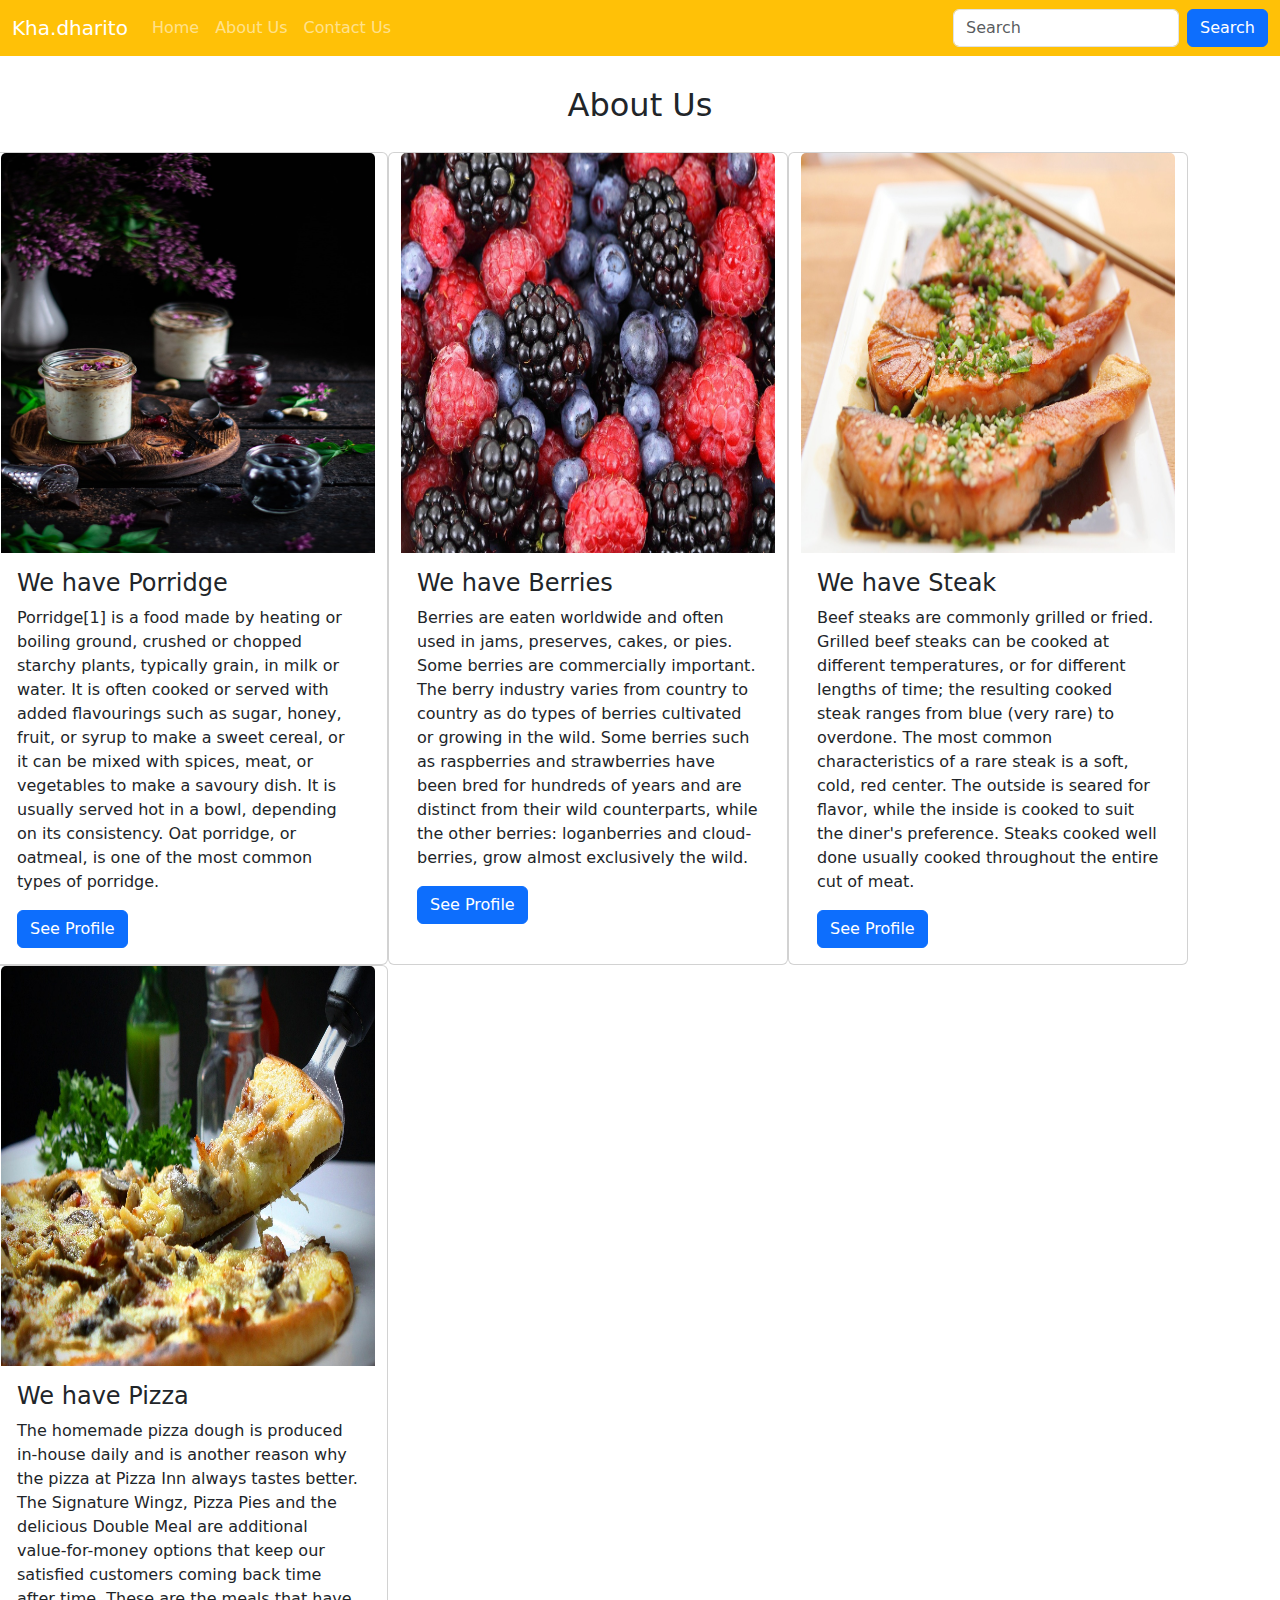
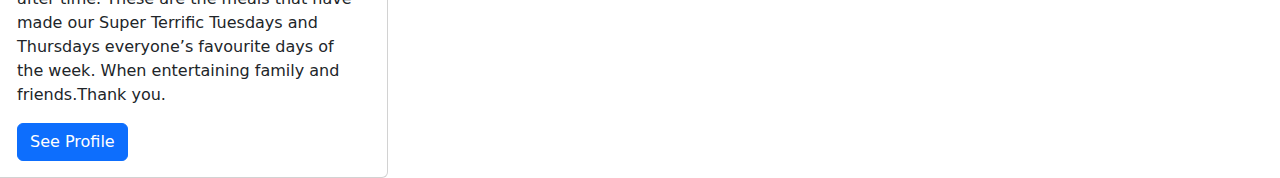
<file: aboutus.html>
<!DOCTYPE html>
<html lang="en">
<head>
    <meta charset="UTF-8">
    <title>About Us</title>
  <link rel="stylesheet" href="css/style.css">
  <link rel="stylesheet" href="https://cdn.jsdelivr.net/npm/bootstrap@5.3.3/dist/css/bootstrap.min.css">
</head>
<body>
<nav class="navbar navbar-expand-sm navbar-dark bg-warning">
  <div class="container-fluid">
    <a class="navbar-brand" href="javascript:void(0)">Kha.dharito</a>
    <button class="navbar-toggler" type="button" data-bs-toggle="collapse" data-bs-target="#mynavbar">
      <span class="navbar-toggler-icon"></span>
    </button>
    <div class="collapse navbar-collapse" id="mynavbar">
      <ul class="navbar-nav me-auto">
        <li class="nav-item">
          <a class="nav-link" href="#">Home</a>
        </li>
        <li class="nav-item">
          <a class="nav-link" href="aboutus.html">About Us</a>
        </li>
        <li class="nav-item">
          <a class="nav-link" href="contactus.html">Contact Us</a>
        </li>
      </ul>
      <form class="d-flex">
        <input class="form-control me-2" type="text" placeholder="Search">
        <button class="btn btn-primary" type="button">Search</button>
      </form>
    </div>
  </div>
</nav>
<h2>About Us</h2>
<div class="row">
   <div class="card" style="width:400px">
  <img class="card-img-top" src="resources/images/porridge-7188630_1280.jpg" alt="Card image">
  <div class="card-body">
    <h4 class="card-title">We have Porridge</h4>
    <p class="card-text">Porridge[1] is a food made by heating or boiling ground, crushed or chopped starchy plants, typically grain, in milk or water. It is often cooked or served with added flavourings such as sugar, honey, fruit, or syrup to make a sweet cereal, or it can be mixed with spices, meat, or vegetables to make a savoury dish. It is usually served hot in a bowl, depending on its consistency. Oat porridge, or oatmeal, is one of the most common types of porridge.</p>
    <a href="#" class="btn btn-primary">See Profile</a>
  </div>
</div>
<div class="card" style="width:400px">
  <img class="card-img-top" src="resources/images/berries-2277_1280.jpg" alt="Card image">
  <div class="card-body">
    <h4 class="card-title">We have Berries</h4>
    <p class="card-text">Berries are eaten worldwide and often used in jams, preserves, cakes, or pies. Some berries are commercially important. The berry industry varies from country to country as do types of berries cultivated or growing in the wild. Some berries such as raspberries and strawberries have been bred for hundreds of years and are distinct from their wild counterparts, while the other berries: loganberries and cloud-berries, grow almost exclusively the wild. </p>
    <a href="#" class="btn btn-primary">See Profile</a>
  </div>
</div>
<div class="card" style="width:400px">
  <img class="card-img-top" src="resources/images/food-712665_1280.jpg" alt="Card image">
  <div class="card-body">
    <h4 class="card-title">We have Steak</h4>
    <p class="card-text">Beef steaks are commonly grilled or fried. Grilled beef steaks can be cooked at different temperatures, or for different lengths of time; the resulting cooked steak ranges from blue (very rare) to overdone. The most common characteristics of a rare steak is a soft, cold, red center. The outside is seared for flavor, while the inside is cooked to suit the diner's preference. Steaks cooked well done usually cooked throughout the entire cut of meat. </p>
    <a href="#" class="btn btn-primary">See Profile</a>
  </div>
</div>
<div class="card" style="width:400px">
  <img class="card-img-top" src="resources/images/pizza-329523_1280.jpg" alt="Card image">
  <div class="card-body">
    <h4 class="card-title">We have Pizza</h4>
    <p class="card-text">The homemade pizza dough is produced in-house daily and is another reason why the pizza at Pizza Inn always tastes better. The Signature Wingz, Pizza Pies and the delicious Double Meal are additional value-for-money options that keep our satisfied customers coming back time after time. These are the meals that have made our Super Terrific Tuesdays and Thursdays everyone’s favourite days of the week. When entertaining family and friends.Thank you. </p>
    <a href="#" class="btn btn-primary">See Profile</a>
  </div>
</div>
</div>
<script src="https://cdn.jsdelivr.net/npm/bootstrap@5.3.3/dist/js/bootstrap.bundle.min.js"></script>
</body>
</html>
</file>
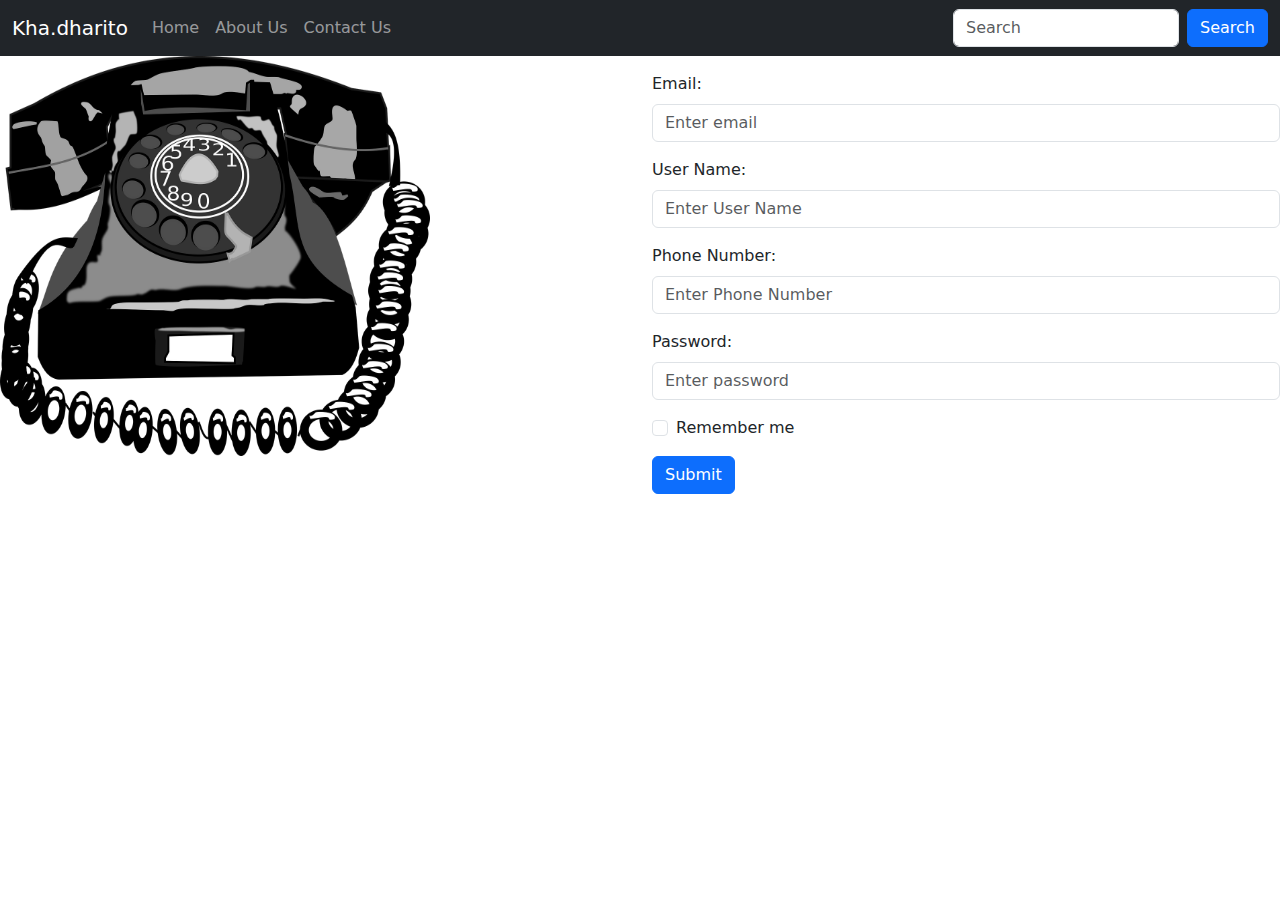
<file: contactus.html>
<!DOCTYPE html>
<html lang="en">
<head>
    <meta charset="UTF-8">
    <title>Contact Us</title>
     <link rel="stylesheet" href="css/style.css">
  <link rel="stylesheet" href="https://cdn.jsdelivr.net/npm/bootstrap@5.3.3/dist/css/bootstrap.min.css">
</head>
<body>
<nav class="navbar navbar-expand-sm navbar-dark bg-dark">
  <div class="container-fluid">
    <a class="navbar-brand" href="javascript:void(0)">Kha.dharito</a>
    <button class="navbar-toggler" type="button" data-bs-toggle="collapse" data-bs-target="#mynavbar">
      <span class="navbar-toggler-icon"></span>
    </button>
    <div class="collapse navbar-collapse" id="mynavbar">
      <ul class="navbar-nav me-auto">
        <li class="nav-item">
          <a class="nav-link" href="#">Home</a>
        </li>
        <li class="nav-item">
          <a class="nav-link" href="aboutus.html">About Us</a>
        </li>
        <li class="nav-item">
          <a class="nav-link" href="contactus.html">Contact Us</a>
        </li>
      </ul>
      <form class="d-flex">
        <input class="form-control me-2" type="text" placeholder="Search">
        <button class="btn btn-primary" type="button">Search</button>
      </form>
    </div>
  </div>
</nav>
<div class="row">
  <div class="col-md-6">
    <img src="resources/images/black-1293794_1280.png" alt="">
  </div>
  <div class="col-md-6">
     <form action="/action_page.php">
  <div class="mb-3 mt-3">
    <label for="email" class="form-label">Email:</label>
    <input type="email" class="form-control" id="email" placeholder="Enter email" name="email">
  </div>
   <div class="mb-3 mt-3">
    <label for="User Name" class="form-label">User Name:</label>
    <input type="text" class="form-control" id="User Name" placeholder="Enter User Name" name="User Name">
  </div>
   <div class="mb-3 mt-3">
    <label for="Phone Number" class="form-label">Phone Number:</label>
    <input type="email" class="form-control" id="Phone Number" placeholder="Enter Phone Number" name="Phone Number">
  </div>
  <div class="mb-3">
    <label for="pwd" class="form-label">Password:</label>
    <input type="password" class="form-control" id="pwd" placeholder="Enter password" name="pswd">
  </div>
  <div class="form-check mb-3">
    <label class="form-check-label">
      <input class="form-check-input" type="checkbox" name="remember"> Remember me
    </label>
  </div>
  <button type="submit" class="btn btn-primary">Submit</button>
</form>
  </div>
</div>
<script src="https://cdn.jsdelivr.net/npm/bootstrap@5.3.3/dist/js/bootstrap.bundle.min.js"></script>
</body>
</html>
</file>
<file: css/style.css>
nav{
    position: fixed;
}
h2{
    font-weight: bolder;
    font-size: 72px;
    text-align: center;
    padding-top: 30px;
    padding-bottom: 20px;
}
img{
    height: 400px;
    width: 430px;
}
</file>
